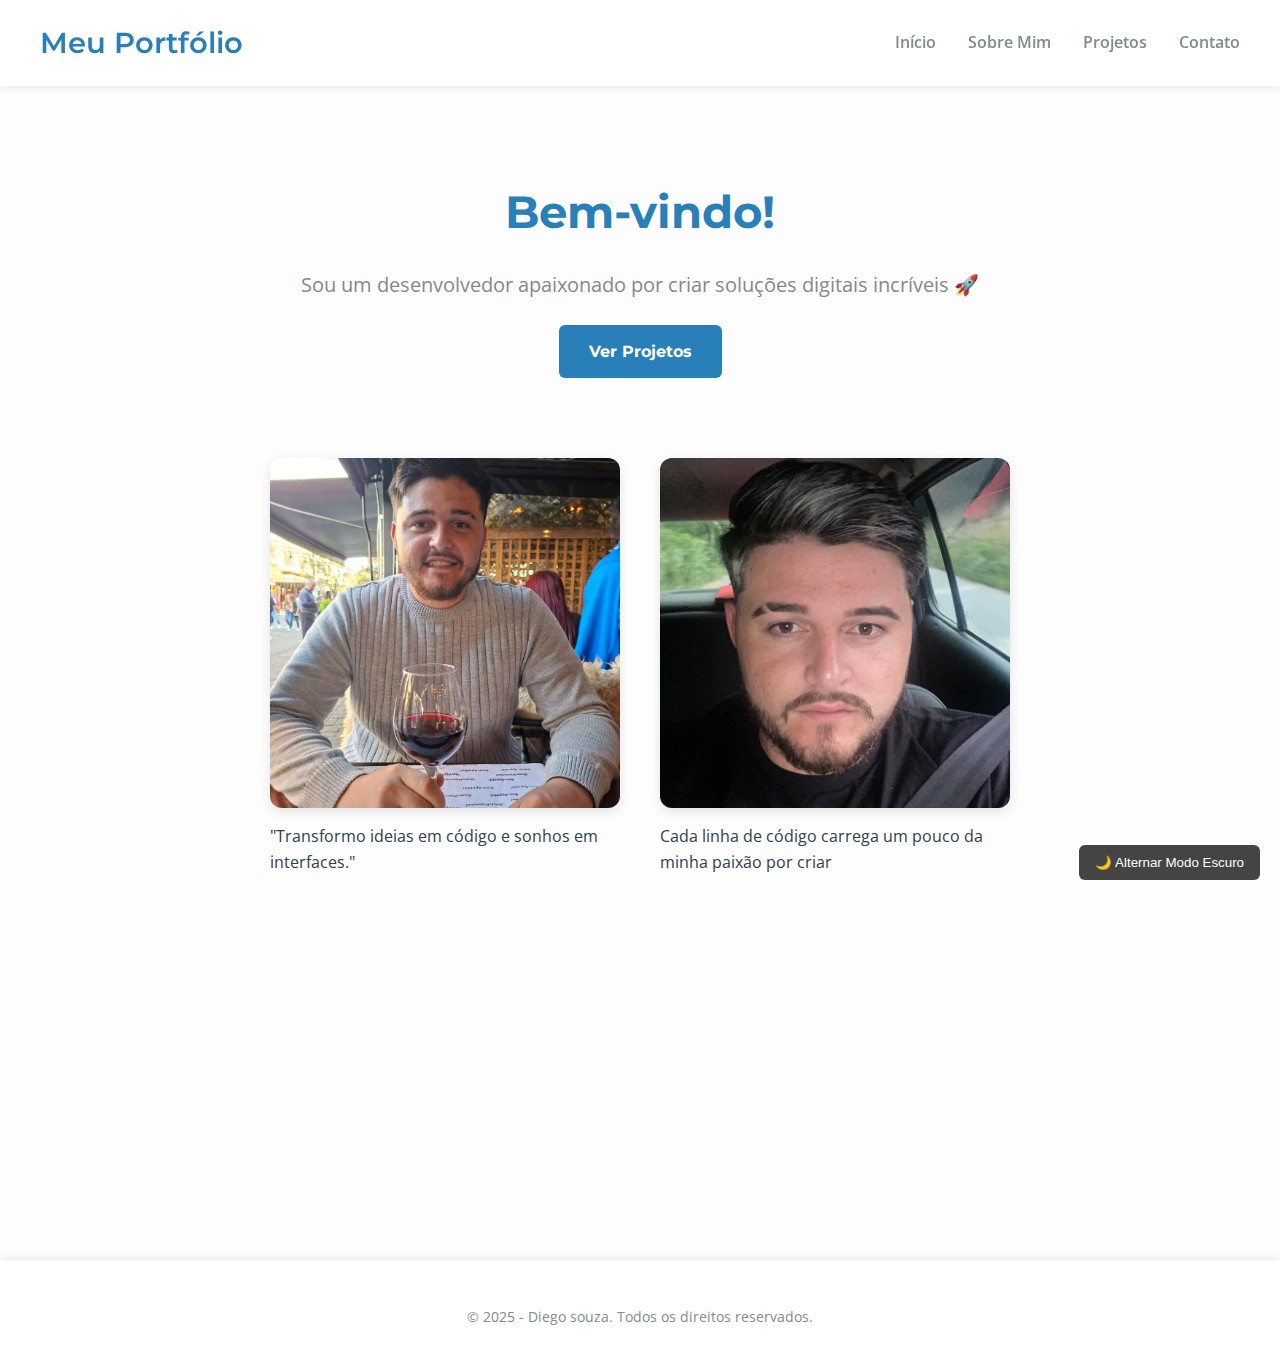
<file: index.html>
<!DOCTYPE html>
<html lang="pt-BR">
<head>
  <meta charset="UTF-8" />
  <meta name="viewport" content="width=device-width, initial-scale=1" />
  <title>Meu Portfólio - Início</title>
  <link
    href="https://fonts.googleapis.com/css2?family=Montserrat:wght@600&family=Open+Sans&display=swap"
    rel="stylesheet"
  />
  <link rel="stylesheet" href="style.css" />
</head>
<body>
  <header>
    <h1>Meu Portfólio</h1>
    <nav>
      <ul>
        <li><a href="index.html" aria-current="page">Início</a></li>
        <li><a href="about.html">Sobre Mim</a></li>
        <li><a href="projeto.html">Projetos</a></li>
        <li><a href="contato.html">Contato</a></li>
      </ul>
    </nav>
  </header>

  <main>
    <section class="hero" aria-label="Apresentação principal">
      <h2>Bem-vindo!</h2>
      <p>Sou um desenvolvedor apaixonado por criar soluções digitais incríveis 🚀</p>
      <a href="projects.html" class="btn">Ver Projetos</a>
    </section>
     <div class="hero-image">
    <section class="duas-imagens">
  <div class="imagem">
    <img src="imagens/minha iagem.jpg" alt="Imagem 1" />
    <p class="descrição da imagem"> "Transformo ideias em código e sonhos em interfaces."</p>
  </div>
  <div class="imagem">
    <img src="imagens/imagem souza.jpg" alt="Imagem 2" />
    <p class="descrição da imagem">Cada linha de código carrega um pouco da minha paixão por criar</p>
  </div>
</section>

  </div>
</section>
  </main>

  <footer>
    <p>&copy; 2025 - Diego souza. Todos os direitos reservados.</p>
  </footer>

  <script src="script.js"></script>
</body>
</html>
</file>
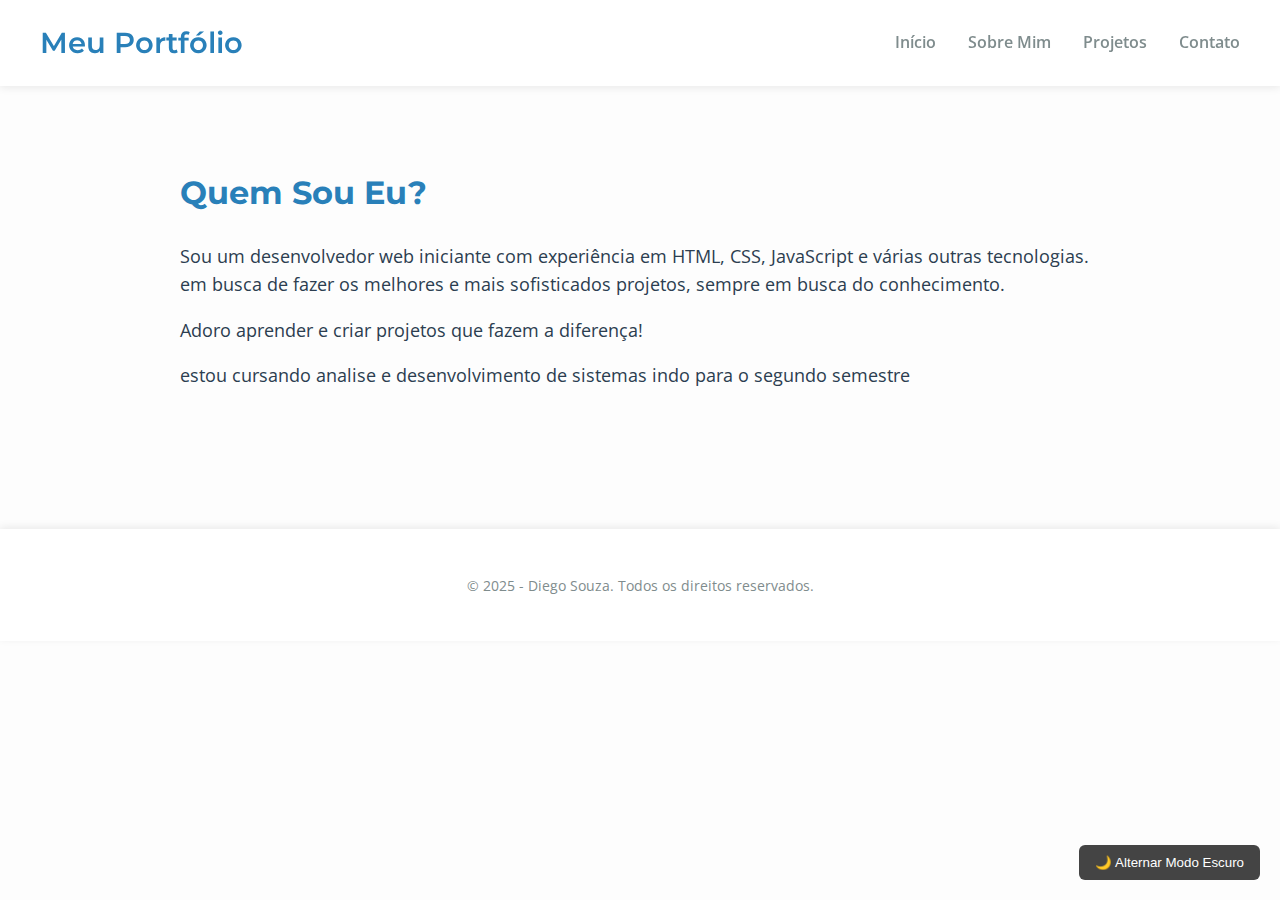
<file: about.html>
<!DOCTYPE html>
<html lang="pt-BR">
<head>
  <meta charset="UTF-8" />
  <meta name="viewport" content="width=device-width, initial-scale=1" />
  <title>Sobre Mim - Meu Portfólio</title>
  <link
    href="https://fonts.googleapis.com/css2?family=Montserrat:wght@600&family=Open+Sans&display=swap"
    rel="stylesheet"
  />
  <link rel="stylesheet" href="style.css" />
</head>
<body>
  <header>
    <h1>Meu Portfólio</h1>
    <nav>
      <ul>
        <li><a href="index.html">Início</a></li>
        <li><a href="about.html" aria-current="page">Sobre Mim</a></li>
        <li><a href="projeto.html">Projetos</a></li>
        <li><a href="contato.html">Contato</a></li>
      </ul>
    </nav>
  </header>

  <main>
    <section class="content" aria-label="Informações sobre mim">
      <h2>Quem Sou Eu?</h2>
      <p>Sou um desenvolvedor web iniciante com experiência em HTML, CSS, JavaScript e várias outras tecnologias. em busca de fazer os melhores e mais sofisticados projetos, sempre em busca do conhecimento.</p>
      <p>Adoro aprender e criar projetos que fazem a diferença!</p>
      <p>estou cursando analise e desenvolvimento de sistemas indo para o segundo semestre</p>
    </section>
  </main>

  <footer>
    <p>&copy; 2025 - Diego Souza. Todos os direitos reservados.</p>
  </footer>

  <script src="script.js"></script>
</body>
</html>
</file>
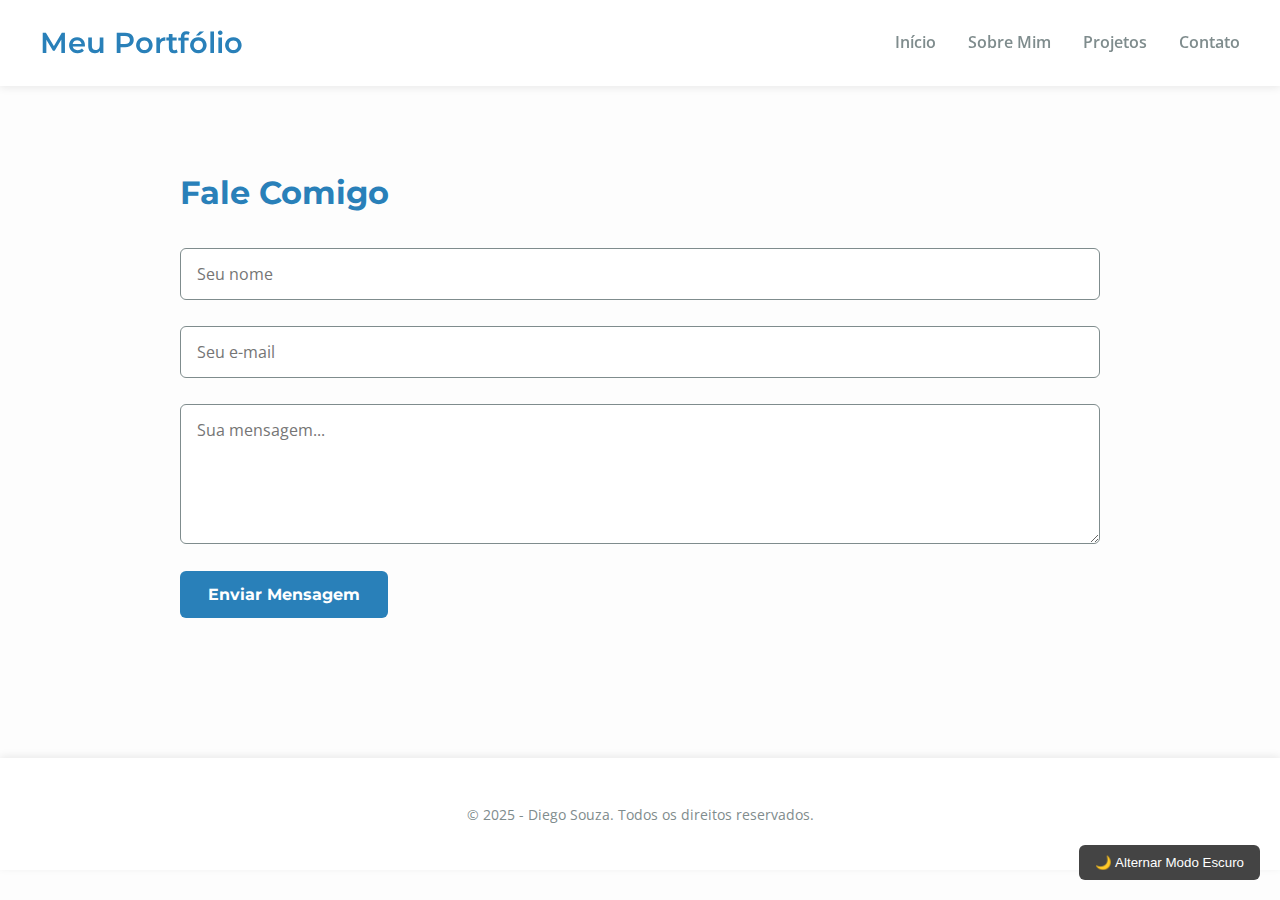
<file: contato.html>
<!DOCTYPE html>
<html lang="pt-BR">
<head>
  <meta charset="UTF-8" />
  <meta name="viewport" content="width=device-width, initial-scale=1" />
  <title>Contato - Meu Portfólio</title>
  <link
    href="https://fonts.googleapis.com/css2?family=Montserrat:wght@600&family=Open+Sans&display=swap"
    rel="stylesheet"
  />
  <link rel="stylesheet" href="style.css" />
</head>
<body>
  <header>
    <h1>Meu Portfólio</h1>
    <nav>
      <ul>
        <li><a href="index.html">Início</a></li>
        <li><a href="about.html">Sobre Mim</a></li>
        <li><a href="projeto.html">Projetos</a></li>
        <li><a href="contato.html" aria-current="page">Contato</a></li>
      </ul>
    </nav>
  </header>

  <main>
    <section class="content" aria-label="Formulário de contato">
      <h2>Fale Comigo</h2>
      <form action="https://formsubmit.co/ds4673409@gmail.com" method="POST">
  <!-- Proteções e configurações -->
  <input type="hidden" name="_captcha" value="false">
  <input type="hidden" name="_subject" value="Novo contato do portfólio!">
  <input type="hidden" name="_next" value="https://seusite.com/obrigado.html">

  <!-- Campos do formulário -->
  <div class="form-group">
    <input type="text" name="nome" placeholder="Seu nome" required>
  </div>
  <div class="form-group">
    <input type="email" name="email" placeholder="Seu e-mail" required>
  </div>
  <div class="form-group">
    <textarea name="mensagem" rows="5" placeholder="Sua mensagem..." required></textarea>
  </div>

  <button type="submit" class="btn-enviar">Enviar Mensagem</button>
</form>


    </section>
  </main>

  <footer>
    <p>&copy; 2025 - Diego Souza. Todos os direitos reservados.</p>
  </footer>

  <script src="script.js"></script>
</body>
</html>
</file>
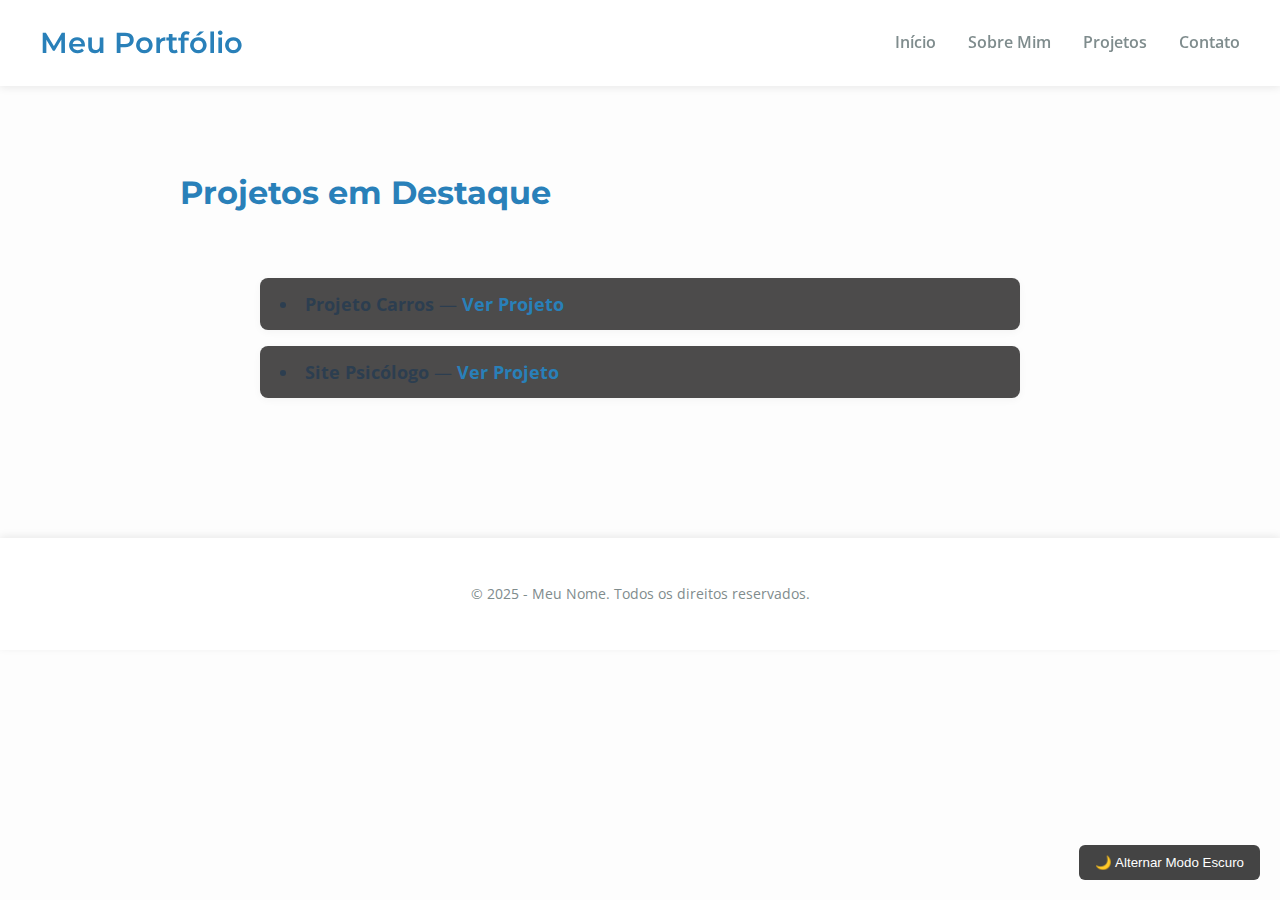
<file: projeto.html>
<!DOCTYPE html>
<html lang="pt-BR">
<head>
  <meta charset="UTF-8" />
  <meta name="viewport" content="width=device-width, initial-scale=1" />
  <title>Projetos - Meu Portfólio</title>
  <link
    href="https://fonts.googleapis.com/css2?family=Montserrat:wght@600&family=Open+Sans&display=swap"
    rel="stylesheet"
  />
  <link rel="stylesheet" href="style.css" />
</head>
<body>
  <header>
    <h1>Meu Portfólio</h1>
    <nav>
      <ul>
        <li><a href="index.html">Início</a></li>
        <li><a href="about.html">Sobre Mim</a></li>
        <li><a href="projeto.html" aria-current="page">Projetos</a></li>
        <li><a href="contato.html">Contato</a></li>
      </ul>
    </nav>
  </header>

  <main>
    <section class="content" aria-label="Lista de projetos">
      <h2>Projetos em Destaque</h2>
      <section class="meus-projetos">
  <ul>
    <li>
      <strong>Projeto Carros</strong> —
      <a href="https://diegosouza-cpu.github.io/carros/" target="_blank" rel="noopener noreferrer">
        Ver Projeto
      </a>
    </li>
    <li>
      <strong>Site Psicólogo</strong> —
      <a href="https://diegosouza-cpu.github.io/psicologo-/" target="_blank" rel="noopener noreferrer">
        Ver Projeto
      </a>
    </li>
  </ul>
</section>

  </main>

  <footer>
    <p>&copy; 2025 - Meu Nome. Todos os direitos reservados.</p>
  </footer>

  <script src="script.js"></script>
</body>
</html>
</file>
<file: style.css>
/* Fonte importada do Google Fonts */
@import url('https://fonts.googleapis.com/css2?family=Montserrat:wght@600&family=Open+Sans&display=swap');

:root {
  --color-bg: #fdfdfd;
  --color-text: #2c3e50;
  --color-primary: #2980b9;
  --color-primary-light: #3498db;
  --color-secondary: #7f8c8d;
  --color-shadow: rgba(0, 0, 0, 0.08);
  --border-radius: 6px;
}

* {
  box-sizing: border-box;
}

body {
  font-family: 'Open Sans', sans-serif;
  background-color: var(--color-bg);
  color: var(--color-text);
  margin: 0;
  line-height: 1.6;
}

header {
  position: fixed;
  width: 100%;
  background-color: white;
  box-shadow: 0 2px 8px var(--color-shadow);
  padding: 20px 40px;
  display: flex;
  justify-content: space-between;
  align-items: center;
  z-index: 1000;
}

header h1 {
  font-family: 'Montserrat', sans-serif;
  font-weight: 600;
  color: var(--color-primary);
  margin: 0;
  font-size: 1.8rem;
}

nav ul {
  list-style: none;
  display: flex;
  gap: 32px;
  margin: 0;
  padding: 0;
}

nav a {
  text-decoration: none;
  color: var(--color-secondary);
  font-weight: 600;
  position: relative;
  padding-bottom: 4px;
  transition: color 0.3s ease;
}

nav a::after {
  content: "";
  position: absolute;
  width: 0;
  height: 2px;
  bottom: 0;
  left: 0;
  background-color: var(--color-primary);
  transition: width 0.3s ease;
  border-radius: 2px;
}

nav a:hover,
nav a:focus {
  color: var(--color-primary);
}

nav a:hover::after,
nav a:focus::after {
  width: 100%;
}

main {
  padding: 140px 40px 60px; /* para não ficar atrás do header fixo */
  max-width: 1000px;
  margin: 0 auto;
}

.hero {
  text-align: center;
  margin-bottom: 80px;
}

.hero h2 {
  font-family: 'Montserrat', sans-serif;
  font-weight: 700;
  font-size: 2.8rem;
  margin-bottom: 16px;
  color: var(--color-primary);
}

.hero p {
  font-size: 1.25rem;
  color: var(--color-secondary);
  margin-bottom: 24px;
}

.btn {
  background-color: var(--color-primary);
  color: white;
  padding: 14px 30px;
  border: none;
  border-radius: var(--border-radius);
  cursor: pointer;
  font-weight: 700;
  font-family: 'Montserrat', sans-serif;
  font-size: 1rem;
  transition: background-color 0.3s ease;
  text-decoration: none;
  display: inline-block;
}

.btn:hover,
.btn:focus {
  background-color: var(--color-primary-light);
}

section.content {
  margin-bottom: 80px;
}

section.content h2 {
  font-family: 'Montserrat', sans-serif;
  font-weight: 700;
  font-size: 2rem;
  margin-bottom: 24px;
  color: var(--color-primary);
}

section.content p,
section.content ul {
  font-size: 1.1rem;
  color: var(--color-text);
}

section.content ul {
  list-style: disc inside;
  padding-left: 0;
}

footer {
  text-align: center;
  padding: 30px 20px;
  background-color: #fff;
  box-shadow: 0 -2px 8px var(--color-shadow);
  font-size: 0.9rem;
  color: var(--color-secondary);
  font-family: 'Open Sans', sans-serif;
}

input,
textarea {
  width: 100%;
  padding: 14px 16px;
  border: 1.5px solid var(--color-secondary);
  border-radius: var(--border-radius);
  font-size: 1rem;
  font-family: 'Open Sans', sans-serif;
  margin-top: 6px;
  margin-bottom: 20px;
  transition: border-color 0.3s ease;
}

input:focus,
textarea:focus {
  border-color: var(--color-primary);
  outline: none;
}

button[type="submit"] {
  background-color: var(--color-primary);
  color: white;
  padding: 14px 28px;
  border: none;
  border-radius: var(--border-radius);
  cursor: pointer;
  font-weight: 700;
  font-family: 'Montserrat', sans-serif;
  font-size: 1rem;
  transition: background-color 0.3s ease;
}

button[type="submit"]:hover,
button[type="submit"]:focus {
  background-color: var(--color-primary-light);
}

/* Responsividade */

@media (max-width: 768px) {
  header {
    padding: 15px 20px;
  }

  nav ul {
    gap: 18px;
  }

  .hero h2 {
    font-size: 2rem;
  }

  main {
    padding: 120px 20px 40px;
    max-width: 95%;
  }
}
/* Dark mode */

.dark-mode {
  --color-bg: #121212;
  --color-text: #e0e0e0;
  --color-primary: #1abc9c; /* tom mais suave para o modo escuro */
  --color-primary-light: #48c9b0;
  --color-secondary: #95a5a6;
  --color-shadow: rgba(0, 0, 0, 0.7);
}

.dark-mode body {
  background-color: var(--color-bg);
  color: var(--color-text);
}

.dark-mode header,
.dark-mode footer {
  background-color: #1e1e1e;
  box-shadow: 0 2px 8px rgba(0, 0, 0, 0.7);
}

.dark-mode nav a {
  color: var(--color-secondary);
}

.dark-mode nav a:hover,
.dark-mode nav a:focus {
  color: var(--color-primary);
}

.dark-mode .btn,
.dark-mode button[type="submit"] {
  background-color: var(--color-primary);
  color: var(--color-bg);
}

.dark-mode .btn:hover,
.dark-mode button[type="submit"]:hover,
.dark-mode .btn:focus,
.dark-mode button[type="submit"]:focus {
  background-color: var(--color-primary-light);
}

.dark-mode input,
.dark-mode textarea {
  background-color: #333;
  color: var(--color-text);
  border-color: var(--color-secondary);
}

.dark-mode input:focus,
.dark-mode textarea:focus {
  border-color: var(--color-primary);
  outline: none;
}
.grid-hero {
  display: flex;
  align-items: center;
  justify-content: space-between;
  flex-wrap: wrap;
  gap: 40px;
}

.hero-text {
  flex: 1;
  min-width: 280px;
}
.duas-imagens {
  display: flex;
  justify-content: center;
  align-items: flex-start;
  gap: 40px;
  flex-wrap: wrap;
  margin: 60px auto;
  max-width: 900px;
  padding: 0 20px;
}

.duas-imagens .imagem {
  flex: 1 1 300px;
  max-width: 350px;
  display: flex;
  flex-direction: column; /* Importante para manter imagem em cima e parágrafo embaixo */
  align-items: center;
}

.duas-imagens img {
  width: 100%;
  aspect-ratio: 1 / 1;
  object-fit: cover;
  border-radius: 12px;
  box-shadow: 0 4px 12px rgba(0, 0, 0, 0.1);
  transition: transform 0.3s ease;
  display: block;
  z-index: 1;
  position: relative;
}

.duas-imagens img:hover {
  transform: scale(1.05);
}

.descricao-imagem {
  margin-top: 12px;
  font-size: 1rem;
  color: var(--color-secondary);
  text-align: center;
  z-index: 2;
  position: relative;
}
.meus-projetos {
  margin: 60px auto;
  max-width: 800px;
  padding: 0 20px;
}

.meus-projetos h2 {
  text-align: center;
  margin-bottom: 20px;
}

.meus-projetos ul {
  list-style: none;
  padding-left: 0;
}

.meus-projetos li {
  background: #4c4b4b;
  margin-bottom: 16px;
  padding: 12px 20px;
  border-radius: 8px;
  box-shadow: 0 2px 8px rgba(0, 0, 0, 0.04);
  font-size: 1.1rem;
}

.meus-projetos li a {
  color: var(--color-primary);
  font-weight: bold;
  text-decoration: none;
  transition: color 0.3s ease;
}

.meus-projetos li a:hover,
.meus-projetos li a:focus {
  text-decoration: underline;
  color: #16a085;
}
</file>
